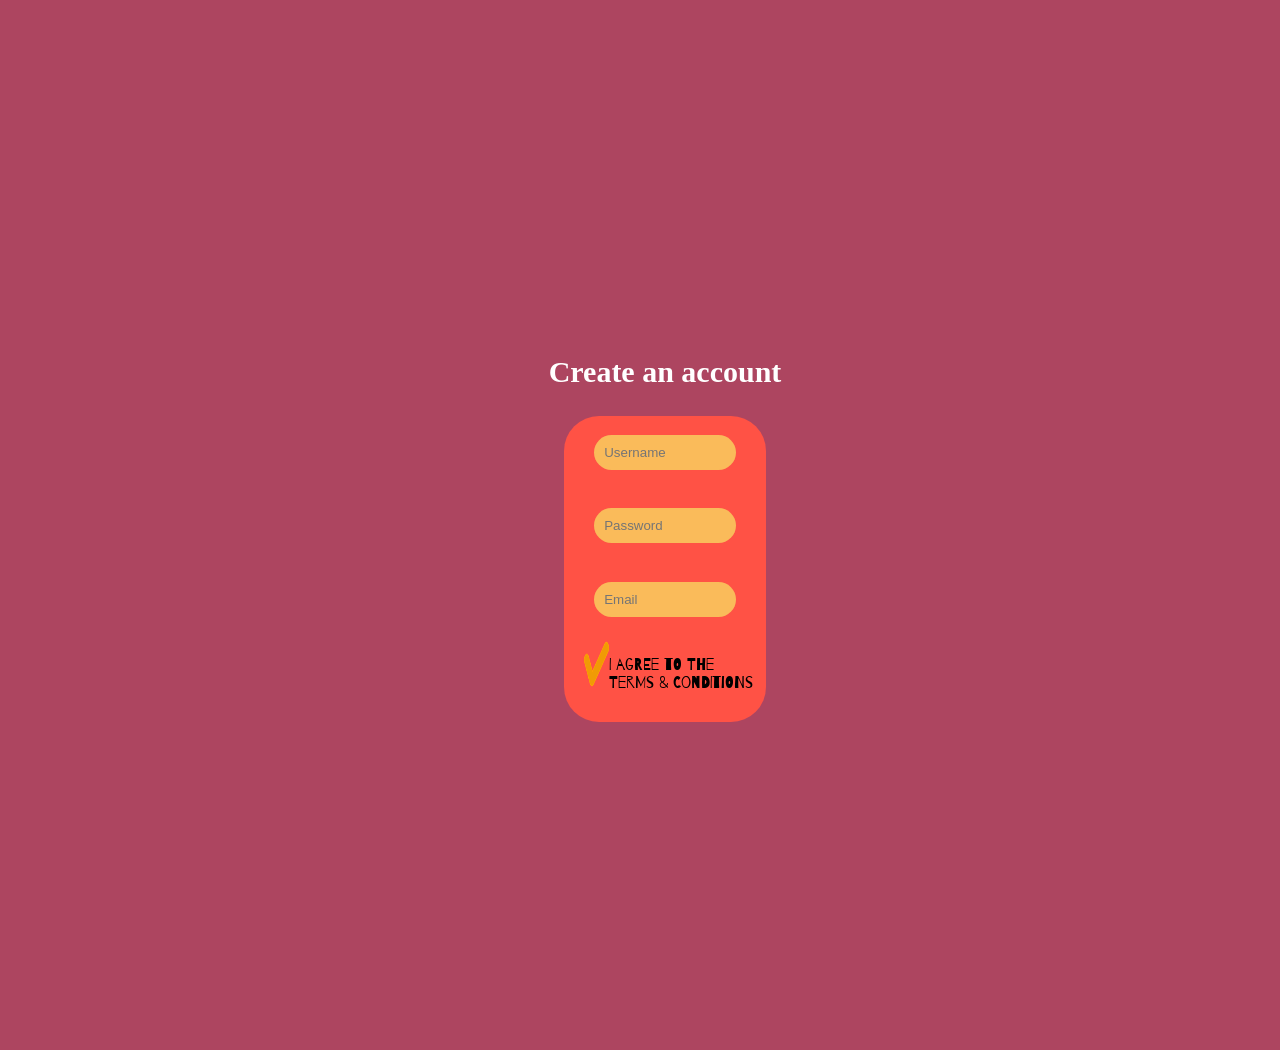
<file: account-page.html>
<!DOCTYPE html>
<html lang="en" dir="ltr">

<head>
    <meta charset="utf-8">
    <meta name="viewport" content="width=device-width, initial-scale=1.0">
    <link rel="stylesheet" href="resources/css/account-style.css">
    <link rel="preconnect" href="https://fonts.googleapis.com">
    <link rel="preconnect" href="https://fonts.gstatic.com" crossorigin>
    <link href="https://fonts.googleapis.com/css2?family=Barrio&display=swap" rel="stylesheet">
    <title>Wild Fried Clicker</title>
</head>

<body>

    <div class="exit-button-account">
        <a href="settings.html"><input type="image" name="button" src="resources/images/1EXIT CROSS.png"></a>
      </div>

    <div class="accountPage">
        <div class="title">
            <h1>Create an account</h1>
        </div>

        <div class="form-container">
            <form class="form">
                <label for="fname"></label>
                <input type="text" placeholder="Username" id="fname" name="fname">

                <label for="fpassword"></label>
                <input type="text" placeholder="Password" id="fpassword" name="fpassword">

                <label for="femail"></label>
                <input type="email" placeholder="Email" id="femail" name="femail">
            </form>

            <div class="check-container">
                <div class="button-check">
                    <div id="check-button-empty">
                        <img id="check" src="resources/images/1CHECK.png" alt="check button">
                        <div class="agree-text">I agree to the Terms & Conditions</div>
                    </div>

                </div>
            </div>

        </div>










</body>

</html>
</file>
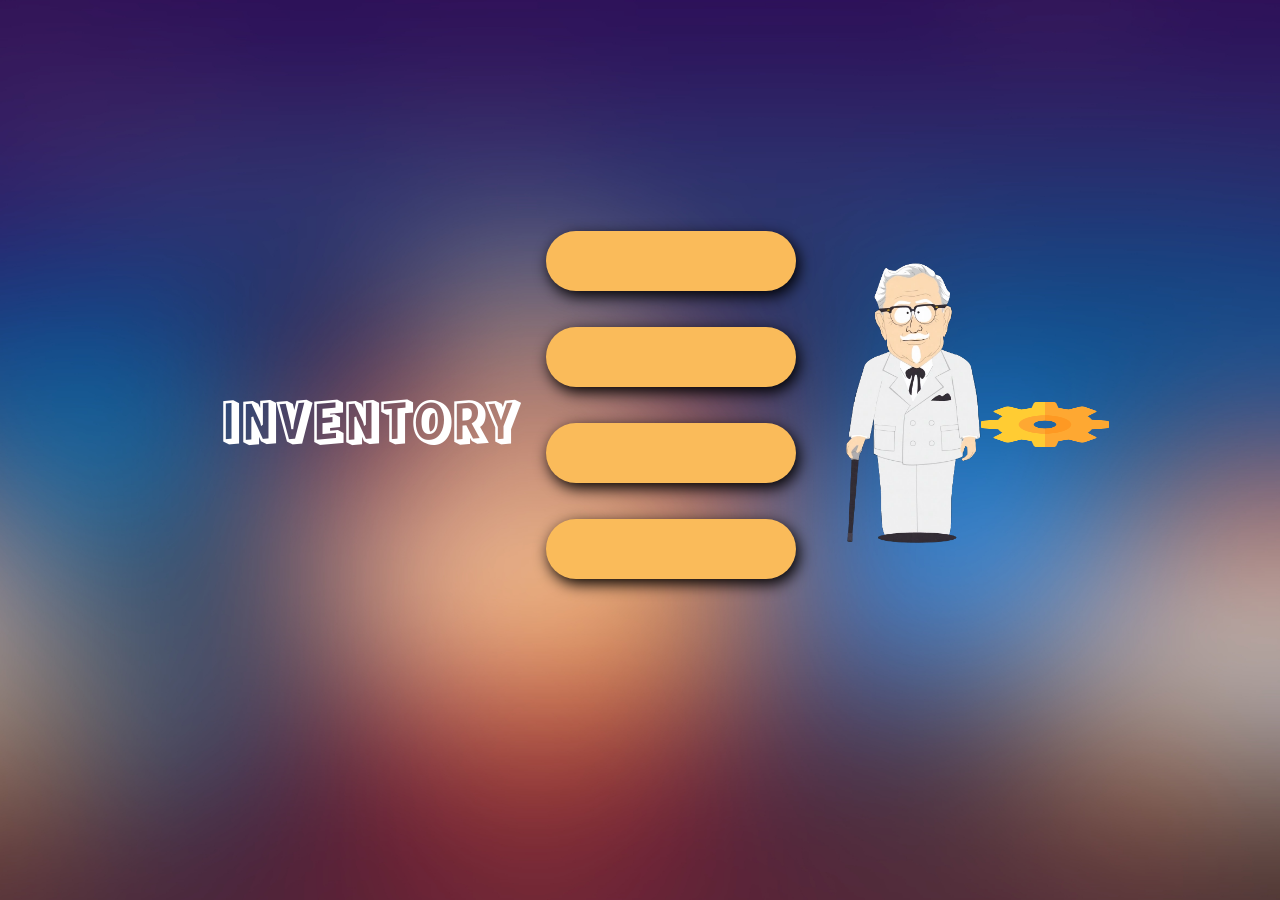
<file: inventory.html>
<!DOCTYPE html>
<html lang="en" dir="ltr">

<head>
  <meta charset="utf-8">
  <meta name="viewport" content="width=device-width, initial-scale=1.0">
  <link rel="stylesheet" href="resources/css/style.css">
  <link rel="preconnect" href="https://fonts.googleapis.com">
  <link rel="preconnect" href="https://fonts.gstatic.com" crossorigin>
  <link href="https://fonts.googleapis.com/css2?family=Barrio&display=swap" rel="stylesheet">
  <link rel="preconnect" href="https://fonts.googleapis.com">
  <link rel="preconnect" href="https://fonts.gstatic.com" crossorigin>
  <link href="https://fonts.googleapis.com/css2?family=Rampart+One&display=swap" rel="stylesheet">

  <title>Wild Fried Clicker</title>

</head>

<body>

  <div class="navigationButtonsMain">
    <a href="main.html"><input type="image" name="button" src="resources/images/arrow_left_right.png"></a>
  </div>

  <div class="title">
    <h1>INVENTORY</h1>
  </div>

  <div class="goods">
    <div class="row" class="inventoryRow" class="rowOne">
      <img id="faceOne" class="faceImg" style="opacity: 0" src="resources/images/photos/elea.png" alt="">
      <img id="faceTwo" class="faceImg" style="opacity: 0" src="resources/images/photos/benoit.png" alt="">
      <img id="faceThree" class="faceImg" style="opacity: 0" src="resources/images/photos/maxime.png" alt="">
    </div>
    <div class="row" class="inventoryRow" class="rowTwo">
      <img id="faceFour" class="faceImg" style="opacity: 0" src="resources/images/photos/pierre.png" alt="">
      <img id="faceFive" class="faceImg" style="opacity: 0" src="resources/images/photos/souhael.png" alt="">
      <img id="faceSix" class="faceImg" style="opacity: 0" src="resources/images/photos/olesia.png" alt="">
    </div>
    <div class="row" class="inventoryRow" class="rowFour">
      <img id="faceSeven" class="faceImg" style="opacity: 0" src="resources/images/photos/leticia.png" alt="">
      <img id="faceEight" class="faceImg" style="opacity: 0" src="resources/images/photos/emillie.png" alt="">
      <img class="faceImg" style="opacity: 0" src="resources/images/photos/olesia.png" alt="">
    </div>
    <div class="row" class="inventoryRow" class="rowTwo">
      <img class="faceImg" style="opacity: 0" src="resources/images/photos/pierre.png" alt="">
      <img class="faceImg" style="opacity: 0" src="resources/images/photos/souhael.png" alt="">
      <img class="faceImg" style="opacity: 0" src="resources/images/photos/olesia.png" alt="">
    </div>
  </div>

  <div class="colonel">

    <img name="colonel" class="colonelImg" src="resources/images/colonel.webp" onclick="play()">

    <a href="settings.html"><img name="Setting" class="setting" src="resources/images/1SETTINGS.png"></a>
  </div>

  <script src="resources/js/inventory/function.js"></script>

</body>

</html>
</file>
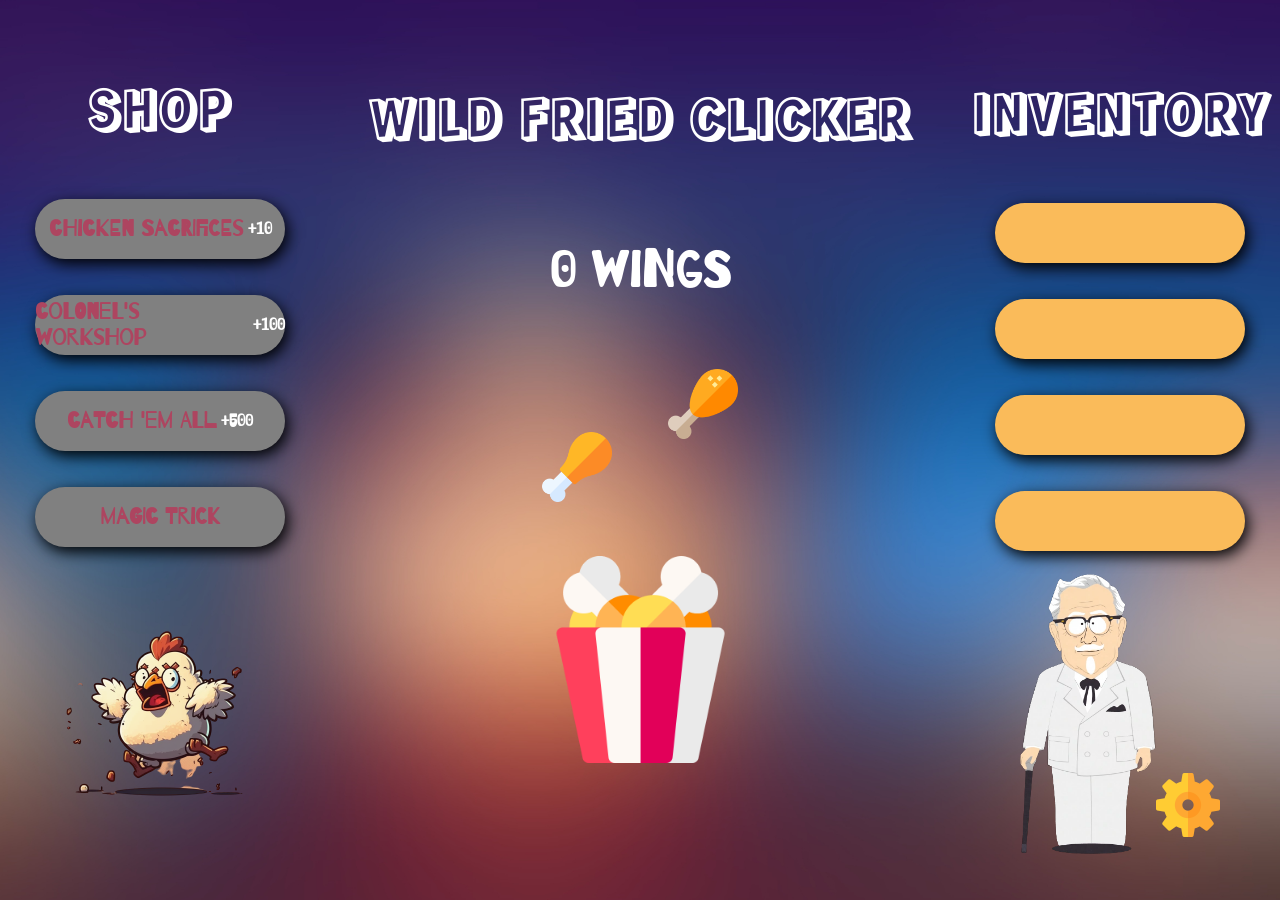
<file: main.html>
<!DOCTYPE html>
<html lang="en" dir="ltr">

<head>
  <meta charset="utf-8">
  <meta name="viewport" content="width=device-width, initial-scale=1.0">
  <link rel="stylesheet" href="resources/css/style.css">
  <link rel="preconnect" href="https://fonts.googleapis.com">
  <link rel="preconnect" href="https://fonts.gstatic.com" crossorigin>
  <link href="https://fonts.googleapis.com/css2?family=Barrio&display=swap" rel="stylesheet">
  <link rel="preconnect" href="https://fonts.googleapis.com">
  <link rel="preconnect" href="https://fonts.gstatic.com" crossorigin>
  <link href="https://fonts.googleapis.com/css2?family=Rampart+One&display=swap" rel="stylesheet">
  <title>Wild Fried Clicker</title>

</head>

<body>

  <div class="mainAndShop">

    <div class="mainPage" id="mainPage">

      <div class="navigationButtonsMain">
        <a href="shop.html"><input type="image" name="button" id="shopButton" src="resources/images/1BASKET.png"></a>
        <a href="inventory.html"><input type="image" name="button" id="invButton1" src="resources/images/1MONEY BAG.png"></a>
      </div>

      <div class="title">
        <h1 class="laptopTitleWFC">WILD FRIED CLICKER</h1>
      </div>

      <div class="wingsNumber">
        <h2 class="wingsNumber"><span id="wings_counter"></span> wings</h2>
      </div>

      <div class="fallingImages">
        <h3 class="firstPlusOne" id="firstPlus">🦴</h3>
        <img name="firstWing" src="resources/images/1tender.png" alt="tender">
        <h3 class="secondPlusOne" id="secondPlus">🦴</h3>
        <img name="secondWing" src="resources/images/1TENDER (1).png" alt="">
        <h3 class="thirdPlusOne" id="thirdPlus">🦴</h3>
      </div>

      <div class="bucket">
        <input id="bucket" type="image" name="bucket" src="resources/images/1BUCKET.png" alt="bucket">
      </div>

    </div>


    <div class="shopPage" id="shopPage">

      <div class="navigationButtonsMain">
        <a href="main.html"><input type="image" name="button" id="mainButton1" src="resources/images/gold.png"></a>
      </div>

      <div class="title">
        <h1>SHOP</h1>
      </div>

      <div class="goods">
        <div class="row" class="rowOne" id="facebookStr" name="shopRow">
          <h2 id="textGoods">chicken sacrifices</h2><h4>+10</h4>
        </div>
        <div class="row" class="rowTwo" id="twitterStr" name="shopRow">
          <h2 id="textGoods">colonel's workshop</h2><h4>+100</h4>
        </div>
        <div class="row" class="rowThree" id="uberEatsStr" name="shopRow">
          <h2 id="textGoods">catch 'em all</h2><h4>+500</h4>
        </div>
        <div class="row" class="rowFour" id="quizzStr" name="shopRow">
          <h2 id="textGoods">magic trick</h2>
        </div>
      </div>

      <div class="chicken">
        <img class="chicken" name="chickenImg" src="resources/images/chicken.png">
      </div>

    </div>

  </div>

  <div class="inventoryPage" id="inventoryPage">
    <div class="navigationButtonsMain">
      <a href="main.html"><input type="image" name="button" id="mainButton2" src="resources/images/gold.png"></a>
    </div>

    <div class="title">
      <h1>INVENTORY</h1>
    </div>

    <div class="goods">
      <div class="row" class="inventoryRow" class="rowOne">
        <img id="faceOne" class="faceImg" style="opacity: 0" src="resources/images/photos/elea.png" alt="">
        <img id="faceTwo" class="faceImg" style="opacity: 0" src="resources/images/photos/benoit.png" alt="">
        <img id="faceThree" class="faceImg" style="opacity: 0" src="resources/images/photos/maxime.png" alt="">
      </div>
      <div class="row" class="inventoryRow" class="rowTwo">
        <img id="faceFour" class="faceImg" style="opacity: 0" src="resources/images/photos/pierre.png" alt="">
        <img id="faceFive" class="faceImg" style="opacity: 0" src="resources/images/photos/souhael.png" alt="">
        <img id="faceSix" class="faceImg" style="opacity: 0" src="resources/images/photos/olesia.png" alt="">
      </div>
      <div class="row" class="inventoryRow" class="rowFour">
        <img id="faceSeven" class="faceImg" style="opacity: 0" src="resources/images/photos/leticia.png" alt="">
        <img id="faceEight" class="faceImg" style="opacity: 0" src="resources/images/photos/emillie.png" alt="">
        <img class="faceImg" style="opacity: 0" src="resources/images/photos/olesia.png" alt="">
      </div>
      <div class="row" class="inventoryRow" class="rowTwo">
        <img class="faceImg" style="opacity: 0" src="resources/images/photos/pierre.png" alt="">
        <img class="faceImg" style="opacity: 0" src="resources/images/photos/souhael.png" alt="">
        <img class="faceImg" style="opacity: 0" src="resources/images/photos/olesia.png" alt="">
      </div>
    </div>

    <div class="colonel">
      <img id="colonel" name="colonel" src="resources/images/colonel.webp" onclick="play()">
      <a href="settings.html"><img name="settingsMain" src="resources/images/1SETTINGS.png"></a>
    </div>
  </div>


  <div class="settingsPage" id="settingsPage">
    <div class="navigationButtonsMain">
      <a href="inventory.html"><input type="image" name="button" id="invButton2" src="resources/images/gold.png"></a>
    </div>

    <div class="title">
      <h1>Settings</h1>
    </div>

    <div class="goods">
      <div class="row" class="rowOne">
        <h2>Profile</h2>
      </div>
      <div class="row" class="rowTwo">
        <h2>Sound</h2>
      </div>
      <div class="row" class="rowThree">
        <h2>Notifications</h2>
      </div>
      <div class="row" class="rowFour">
        <h2>Credits</h2>
      </div>
    </div>

    <div class="chicken">
      <img name="chickenImg" src="resources/images/chicken.png">
    </div>
  </div>


  <script src="resources/js/main/gatherDom.js"></script>
  <script src="resources/js/main/variables.js"></script>
  <script src="resources/js/main/function.js"></script>
  <script src="resources/js/main/buttonAssociations.js"></script>
  <script src="resources/js/main/gameloop.js"></script>
  <script src="resources/js/main/animations.js"></script>


</body>

</html>
</file>
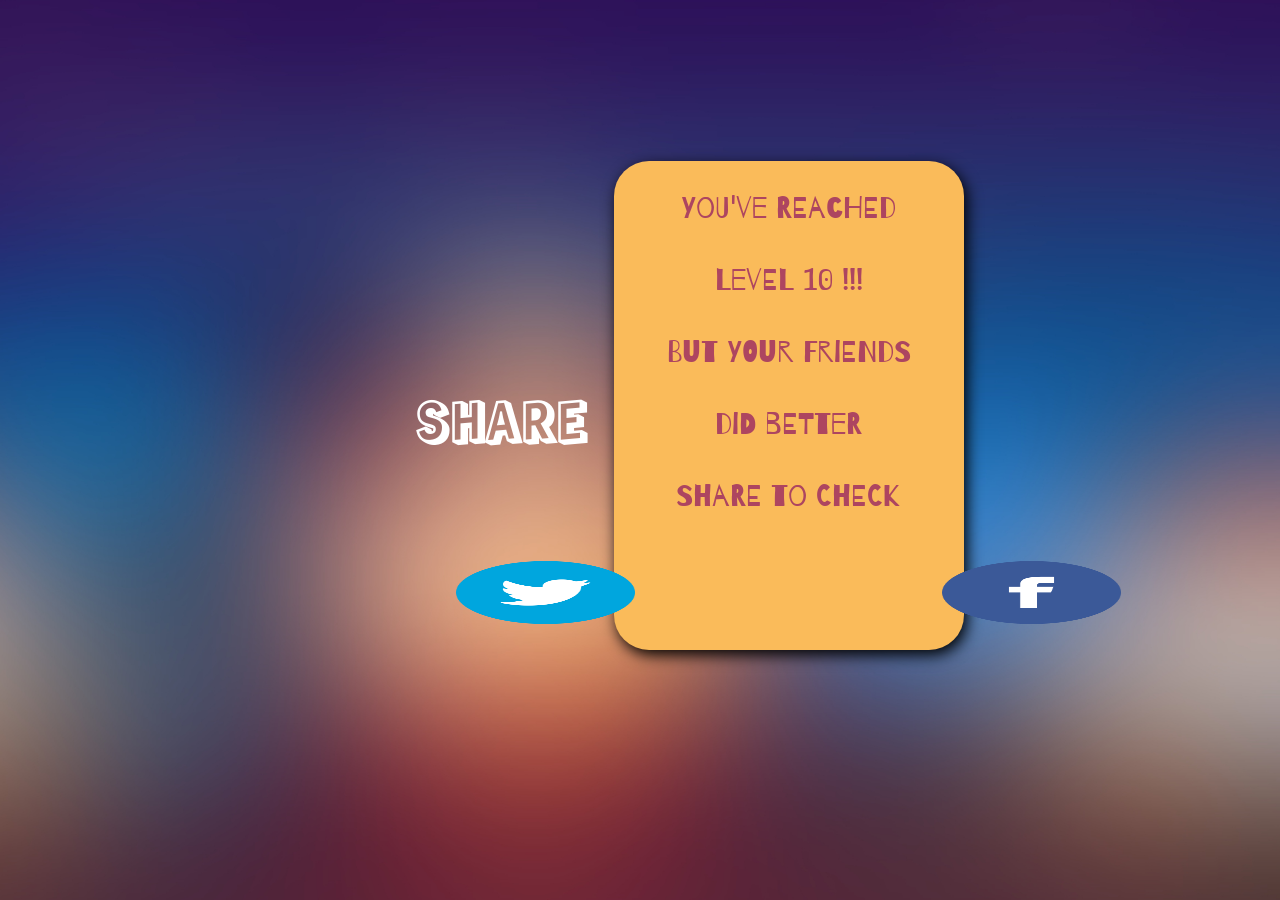
<file: share.html>
<!DOCTYPE html>
<html lang="en" dir="ltr">

<head>
  <meta charset="utf-8">
  <meta name="viewport" content="width=device-width, initial-scale=1.0">
  <link rel="stylesheet" href="resources/css/style.css">
  <link rel="preconnect" href="https://fonts.googleapis.com">
  <link rel="preconnect" href="https://fonts.gstatic.com" crossorigin>
  <link href="https://fonts.googleapis.com/css2?family=Barrio&display=swap" rel="stylesheet">
  <link rel="preconnect" href="https://fonts.googleapis.com">
  <link rel="preconnect" href="https://fonts.gstatic.com" crossorigin>
  <link href="https://fonts.googleapis.com/css2?family=Rampart+One&display=swap" rel="stylesheet">

  <title>Wild Fried Clicker</title>


</head>

<body>

  <div class="navigationButtonsMain">
    <a href="settings.html"><input type="image" name="button" src="resources/images/1EXIT CROSS.png"></a>
  </div>

  <div class="title">
    <h1>SHARE</h1>
  </div>

  <div class="goods">
    <div id="shareBox" class="row" class="rowOne">

       <p> You've reached </p>
       <p> Level 10 !!! </p>
       <p> But your friends </p>
       <p> did better </p>
       <p> Share to check </p>

       <div class="logoutButton">
         <a href = "https://www.twitter.com"><img id="twitter" name="twitter" src="resources/images/1LOGO TWITTER.png"></a>
         <a href = "https://www.facebook.com"><img id="faceBook" name="faceBook" src="resources/images/1LOGO FACEBOOK.png"></a>
       </div>

    </div>
  </div>




</body>

</html>
</file>
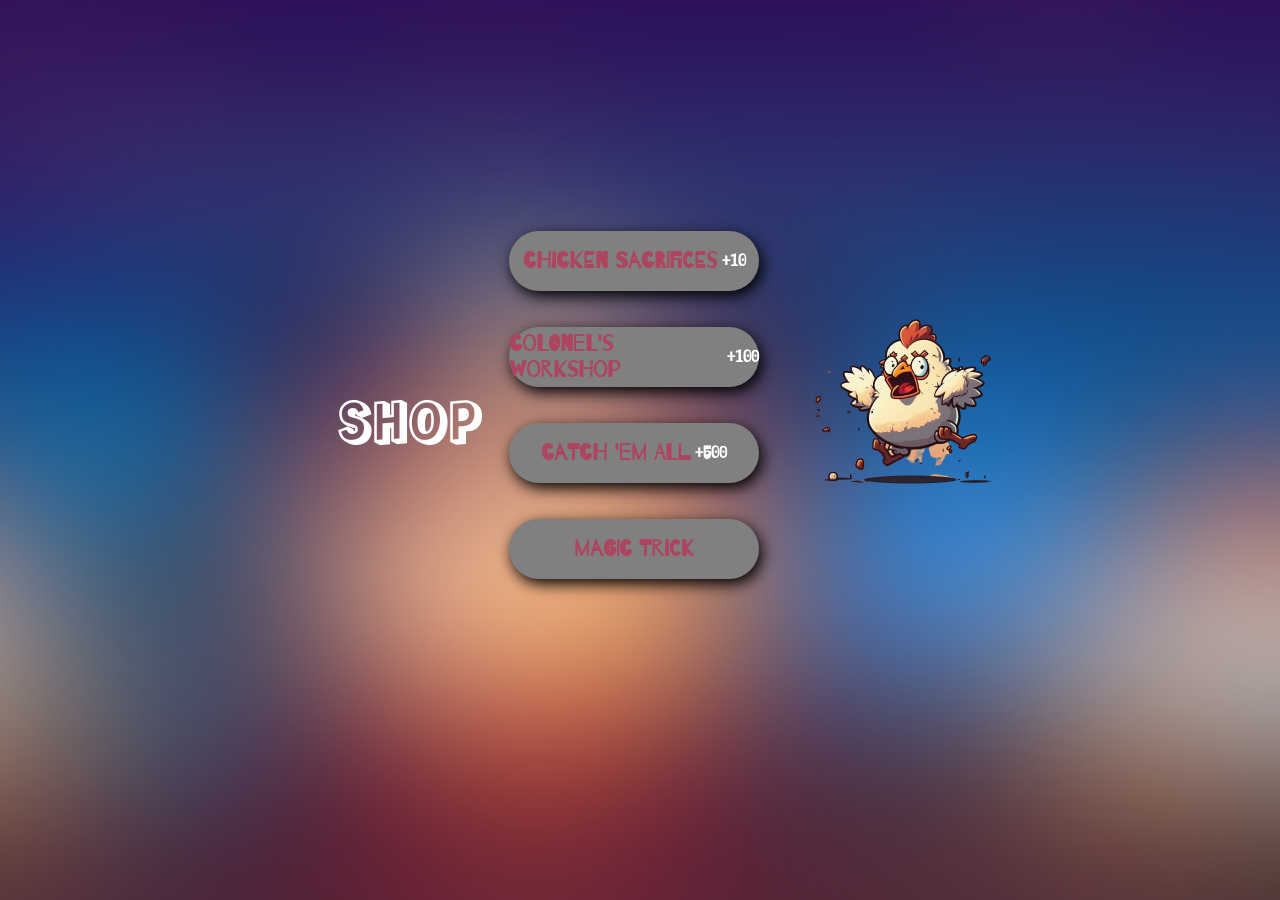
<file: shop.html>
<!DOCTYPE html>
<html lang="en" dir="ltr">

<head>
  <meta charset="utf-8">
  <meta name="viewport" content="width=device-width, initial-scale=1.0">
  <link rel="stylesheet" href="resources/css/style.css">
  <link rel="preconnect" href="https://fonts.googleapis.com">
  <link rel="preconnect" href="https://fonts.gstatic.com" crossorigin>
  <link href="https://fonts.googleapis.com/css2?family=Barrio&display=swap" rel="stylesheet">
  <link rel="preconnect" href="https://fonts.googleapis.com">
  <link rel="preconnect" href="https://fonts.gstatic.com" crossorigin>
  <link href="https://fonts.googleapis.com/css2?family=Rampart+One&display=swap" rel="stylesheet">
  <title>Wild Fried Clicker - Shop</title>
</head>

<body>

  <div class="arrow">
    <a href="main.html"><input type="image" name="button" id="mainButton1" src="resources/images/arrow_left_right.png"></a>
  </div>

  <div class="title">
    <h1>SHOP</h1>
  </div>

  <div class="goods">
    <div class="row" class="rowOne" id="facebookStr" name="shopRow">
      <h2 id="textGoods">chicken sacrifices</h2><h4>+10</h4>
    </div>
    <div class="row" class="rowTwo" id="twitterStr" name="shopRow">
      <h2 id="textGoods">colonel's workshop</h2><h4>+100</h4>
    </div>
    <div class="row" class="rowThree" id="uberEatsStr" name="shopRow">
      <h2 id="textGoods">catch 'em all</h2><h4>+500</h4>
    </div>
    <div class="row" class="rowFour" id="quizzStr" name="shopRow">
      <h2 id="textGoods">magic trick</h2>
    </div>
  </div>

  <div class="chicken">
    <img class="chicken" name="chickenImg" src="resources/images/chicken.png">
  </div>

  <script src="resources/js/shop/gatherDom.js"></script>
  <script src="resources/js/shop/variables.js"></script>
  <script src="resources/js/shop/function.js"></script>
  <script src="resources/js/shop/buttonAssociations.js"></script>

</body>

</html>
</file>
<file: resources/css/account-style.css>
/* VARIABLES */
:root {
    --backgroundLight: #0E9AA7;
    --backgroundClassic: #AD4560;
    --sectionColor: #FF5245;
    --accountSectionColor:#FF5245;
    --inputColor: #FABB5A;
    --textColor: #ffffff;
    --ptextColor: #ffffff;
    --ptextFont: 'Barrio', cursive;
    --textFont: 'Barrio', cursive;
    --title-Font: 'Rampart One', cursive;
    --h1Size: 35px;
    --h2Size: 30px;
}

/* COMMON STYLES */
* {
    padding: 0;
    margin: 0;
    box-sizing: border-box;
}

body {
    background-color: var(--backgroundClassic);
    margin: 75px 25px;
}

div.navigationButtonsMain {
    display: flex;
    justify-content: space-between;
    margin: 0 5vh 7vh 5vh;
}

input[name="button"],
input[name="button"] {
    width: 70px;
    height: auto;
}

h1 {
    color: var(--textColor);
    font-family: var(--textFont);
    font-size: var(--h1Size);
}

h2 {
    color: var(--textColor);
    font-family: var(--textFont);
    font-size: var(--h2Size);
}

div.title {
    display: flex;
    justify-content: center;
    margin: 5vh 5vh 3vh 5vh;
}

div.goods {
    display: flex;
    justify-content: center;
    align-items: center;
    flex-direction: column;
}

div.row {
    background-color: var(--sectionColor);
    width: 350px;
    height: 100px;
    border-radius: 35px;
    display: flex;
    justify-content: center;
    align-items: center;
    margin: auto auto 2vh auto;
}

img[name="chickenImg"] {
    height: 200px;
    width: auto;
}

/* MAIN STYLES */
div.mainPage {
    background-color: var(--backgroundLight);
    width: 100vw;
    height: 100vh;
}

div.wingsNumber {
    display: flex;
    justify-content: center;
}

div.fallingImages {
    display: flex;
    justify-content: center;
    margin: 10vh 5vh 10vh 5vh;
}

img[name="firstWing"] {
    height: 100px;
    width: auto;
    opacity: 0;
}

img[name="secondWing"] {
    height: 100px;
    width: auto;
}

.bucket {
    display: flex;
    justify-content: center;
    height: 25vh;
}

/* SHOP STYLES */
div.shopChicken {
    display: flex;
    justify-content: flex-end;
}

/* INVENTORY STYLES */
img.faceImg {
    height: 80px;
    width: auto;
}

div.colonel {
    display: flex;
    justify-content: center;
}

img[name="colonel"] {
    height: 200px;
    width: auto;
}

/* SETTINGS STYLES */





/* ACCOUNT STYLES */


.exit-account {
   display: flex;
   width:100%;
   margin-left:auto;
   margin-right:auto;
   margin-top:5vh;
   margin-bottom: 7vh;

}

#exit-account {
    margin-left: 35px;
}


div.title {
    display: flex;
    justify-content: center;
    margin: 5vh 1vh 3vh 1vh;

}



h1 {
    font-family: var(--title-Font);
    font-size: 34px;
}

.form-container {
    background-color:var(--accountSectionColor);
    display: flex;
    flex-direction: column;
    justify-content: center;
    width: 70%;
    border-radius: 35px;
    margin: auto auto 2vh auto;

}

.form {
    display: flex;
    flex-direction: column;
    justify-content: center;
    color: var(--textColor);

    height: 220px;
}

.label {
    display: flex;
    justify-content: center;
}

input {
    background-color: var(--inputColor);
    border: none;
    border-radius: 35px;
    padding: 10px;
    margin: 10px;
    width: 70%;
    margin: auto;
}

.check-container {
    display: flex;
    align-items:center;
    justify-content: center;
    margin:auto;
    width:90%;
}


.agree-text {
    padding-top:20px;
    margin:auto;
    font-family: var(--ptextFont);

}

p {
    font-size: 13px;
    color: var(--ptextColor);
    font-family: var(--ptextFont);

}

.button-check {
    display: flex;
    margin-left: 10px;
    margin-bottom: 30px;
}

#check-button-empty{
  display: flex;
}

#check {
    width: 25px;
    opacity: 100;

} 

.or-container {
    display: flex;
    justify-content: center;
}

.account-logos {
    display: flex;
    align-items: center;
    justify-content: space-evenly;

    width: 280px;
    margin: auto;
    margin-top: 20px;
    margin-bottom: 20px;
}

#logo-facebook-account {
    width: 60px;
}

#logo-twitter-account {
    width: 60px;
}





/* LAPTOP MEDIA QUERY */

@media screen and (min-width: 1200px) {

    body {
        display: flex;
        align-items: center;
        justify-content: center;
        width: 100vw;
        height: 100vh;
    }

    h1.laptopTitleWFC {
        margin: 5vh auto;
        font-size: 60px;
    }

    h1 {
        font-size: 30px;
    }

    h2 {
        font-size: 30px;
    }

    div.mainAndShop {
        display: flex;
        width: 75vw;
        height: 100vh;
        align-items: center;
        justify-content: center;
        flex-direction: row-reverse;
    }

    div.mainPage {
        width: 50vw;
        height: 100vh;
    }

    div.shopPage {
        width: 25vw;
        height: 100vh;
    }

    div.inventoryPage {
        width: 25vw;
        height: 100vh;
    }

    div.settingsPage {
        display: none;
    }

    div.bucket {
        display: flex;
        justify-content: center;
        height: 30vh;
    }

    div.row {
        width: 250px;
        height: 70px;
        margin: auto auto 2vh auto;
    }

    input[name="button"] {
        display: none;
    }

    img[name="firstWing"] {
        height: 120px;
        width: auto;
        opacity: 0;
    }

    img[name="chickenImg"] {
        height: 150px;
        width: auto;
        margin: 30px;
    }

    img[name="colonel"] {
        height: 160px;
        width: auto;
    }
}

img.faceImg {
    height: 60px;
    width: auto;
}












/* ANIMATION */
@keyframes shake {
    0% {
        transform: translate(1px, 1px) rotate(0deg);
    }

    10% {
        transform: translate(-1px, -2px) rotate(-3deg);
    }

    20% {
        transform: translate(-3px, 0px) rotate(3deg);
    }

    30% {
        transform: translate(3px, 2px) rotate(-3deg);
    }

    40% {
        transform: translate(1px, -1px) rotate(3deg);
    }

    50% {
        transform: translate(-1px, 2px) rotate(-3deg);
    }

    60% {
        transform: translate(-3px, 1px) rotate(3deg);
    }

    70% {
        transform: translate(3px, 1px) rotate(-3deg);
    }

    80% {
        transform: translate(-1px, -1px) rotate(3deg);
    }

    90% {
        transform: translate(1px, 2px) rotate(0deg);
    }

    100% {
        transform: translate(1px, -2px) rotate(-3deg);
    }
}

input[name="bucket"] {
    animation: shake;
    animation-duration: 0.60s;
    animation-iteration-count: 4;
}

input[name="bucket"]:hover {
    animation: shake;
    animation-duration: 0.60s;
    animation-iteration-count: infinite;
}
</file>
<file: resources/css/style.css>
/* VARIABLES */
:root {
  --numberColor: #AD4560;
  --rowColor: #FABB5A;
  --textColor: white;
  /* TEXT */
  --title-Font: 'Rampart One', cursive;
  --text-Font: 'Barrio', cursive;
  --h1Size: 30px;
  --h2Size: 30px;
}

/* COMMON STYLES */
* {
  padding: 0;
  margin: 0;
  box-sizing: border-box;
}

body {
  background: url("cafeBlur.jpg") no-repeat center center fixed;
  -webkit-background-size: cover;
  -moz-background-size: cover;
  -o-background-size: cover;
  background-size: cover;
}

div.navigationButtonsMain {
  display: flex;
  justify-content: space-between;
  margin: 3vh 5vh 4vh 3vh;
}

.arrow {
  transform: rotate(180deg);
  align-items: flex-end;
  margin: 3vh 5vh 4vh 5vh;
}

input[name="button"],
input[name="button"] {
  width: 70px;
  height: auto;
}

h1 {
  color: var(--textColor);
  font-family: var(--title-Font);
  font-size: var(--h1Size);
  margin: 40px auto 10px auto;
}

h2 {
  color: var(--textColor);
  font-family: var(--text-Font);
  font-size: var(--h2Size);
}

h3 {
  color: var(--textColor);
  font-family: var(--text-Font);
  font-size: 45px;
}

h4 {
  margin-left: 5px;
  color: var(--textColor);
}

div.title {
  display: flex;
  justify-content: center;
  margin: 3vh 3vh 3vh 3vh;
}

div.goods {
  display: flex;
  justify-content: center;
  align-items: center;
  flex-direction: column;
  font-family: var(--text-Font);
}

div.goods h2 {
  color: var(--numberColor);
}

div.row {
  background-color: var(--rowColor);
  width: 350px;
  height: 100px;
  border-radius: 35px;
  display: flex;
  justify-content: center;
  align-items: center;
  margin: auto auto 2vh auto;
  box-shadow: 3px 5px 3px black;
}

div.row:hover {
  box-shadow: 5px 5px 7px black;
  border: 2px;
  border-color: crimson;
}

img[name="chickenImg"] {
  height: 200px;
  width: auto;
}

#logout {
  width: 15%;
  margin-top: 10%;
}

div.logout {
  display: flex;
  justify-content: center;
  align-items: center;
}

/* FIRST PAGE STYLES */
.firstPage {
  background: url("cafe.jpg") no-repeat center center fixed;
  -webkit-background-size: cover;
  -moz-background-size: cover;
  -o-background-size: cover;
  background-size: cover;
}

a:link {
  text-decoration: none;
}

.firstPageH2 {
  color: white;
  font-size: 5vh;
}

.firstPageDiv {
  background-color: var(--numberColor);
  border-radius: 35px;
  width: 70vw;
  height: 10vh;
  display: flex;
  align-items: center;
  justify-content: center;
  margin: 16vh auto auto auto;
  box-shadow: white 0px 22px 70px 4px;
}

.firstPageButton {
  width: 5vw;
}

/* MAIN STYLES */
div.wingsNumber {
  display: flex;
  justify-content: center;
  border-radius: 35px;
}

div.fallingImages {
  display: flex;
  justify-content: center;
  margin: 10vh auto auto auto;
}

img[name="firstWing"] {
  height: 70px;
  width: auto;
  margin: 7vh 0 5vh 0;
}

img[name="secondWing"] {
  height: 70px;
  width: auto;
}

.firstPlusOne {
  margin: 5vh 0 0 0;
  opacity: 0;
}

.secondPlusOne {
  opacity: 0;
}

.thirdPlusOne {
  margin: 10vh 0 0 0;
  opacity: 0;
}

.bucket {
  display: flex;
  justify-content: center;
  height: 20vh;
}

/* SHOP STYLES */
div.shopChicken {
  display: flex;
  justify-content: flex-end;
}

div[name="shopRow"]{
  background-color: grey;
}

div[name="shopRowV"]{
  background-color: var(--rowColor);
}

#textGoods{
  font-size: 2.5vh;
}


/* 
#quizzStr {
  opacity: 0;
} */

/* INVENTORY STYLES */
img.faceImg {
  height: 80px;
  width: auto;
}

/* 
#faceOne {
  opacity: 0;
}

#faceTwo {
  opacity: 0;
}

#faceThree {
  opacity: 0;
}

#faceFour {
  opacity: 0;
}

#faceFive {
  opacity: 0;
}

#faceSix {
  opacity: 0;
}

#faceSeven {
  opacity: 0;
}

#faceEight {
  opacity: 0;
} */

div.colonel {
  display: flex;
  justify-content: space-around;
  align-items: center;
  margin: auto auto 15px 30%;
}

img[name="colonel"] {
  height: 200px;
  width: auto;
}

img.setting {
  display: flex;
  margin-top: 30%;
  width: 10vw;
  height: 5vh;
}

/* SETTINGS STYLES */
div.shopPage,
div.settingsPage,
div.inventoryPage {
  display: none;
}

img[name="settingsMain"] {
  width: 5vw;
  margin-top: 20vh;
}

/* SHARE STYLES */
#shareBox {
  display: flex;
  flex-direction: column;
  justify-content: center;
  height: auto;
  width: 350px;
  padding: 22px;
  gap: 30px;
}

#shareBox p {
  color: var(--numberColor);
  font-size: var(--h2Size);
  display: flex;
  flex-wrap: wrap;
  margin-top: 1vh;
}

.logoutButton {
  width: 100vw;
  display: flex;
  justify-content: space-evenly;
  margin-top: 2vh;
}

#twitter {
  height: 7vh;
  width: 14vw;
}

#faceBook {
  height: 7vh;
  width: 14vw;
}

/* ANIMATION */
/* HEART BEAT */


@-webkit-keyframes heartBeatPhoto {
  0% {
    transform: scale(1);
  }

  14% {
    transform: scale(3);
  }

  28% {
    transform: scale(1);
  }

  42% {
    transform: scale(3);
  }

  70% {
    transform: scale(1);
  }
}

@keyframes heartBeatPhoto {
  0% {
    transform: scale(1);
  }

  14% {
    transform: scale(3);
  }

  28% {
    transform: scale(1);
  }

  42% {
    transform: scale(3);
  }

  70% {
    transform: scale(1);
  }
}


.heartBeat {
  -webkit-animation: heartBeatPhoto 2s;
  animation: heartBeatPhoto 2s;
}

@-webkit-keyframes heartBeat {
  0% {
    transform: scale(1);
  }

  14% {
    transform: scale(1.3);
  }

  28% {
    transform: scale(1);
  }

  42% {
    transform: scale(1.3);
  }

  70% {
    transform: scale(1);
  }
}

@keyframes heartBeat {
  0% {
    transform: scale(1);
  }

  14% {
    transform: scale(1.3);
  }

  28% {
    transform: scale(1);
  }

  42% {
    transform: scale(1.3);
  }

  70% {
    transform: scale(1);
  }
}


.firstPageDiv {
  -webkit-animation: heartBeat 1s;
  animation: heartBeat 1s;
  animation-iteration-count: infinite;
}

input[name="bucket"]:hover {
  -webkit-animation: heartBeat 0.8s;
  animation: heartBeat 0.8s;
  animation-iteration-count: infinite;
}

input[name="bucket"]:active {
  opacity: 0;
}

.wobble {
  -webkit-animation: heartBeat 0.8s;
  animation: heartBeat 0.8s;
}

div[name="shopRow"]:hover {
  -webkit-animation: wobble 0.8s;
  animation: heartBeat 0.8s;
  background-color: white;
}

/* WOBBLE */
@-webkit-keyframes wobble {
  0% {
    transform: translateZ(0);
  }

  15% {
    transform: translate3d(-25%, 0, 0) rotate(-5deg);
  }

  30% {
    transform: translate3d(20%, 0, 0) rotate(3deg);
  }

  45% {
    transform: translate3d(-15%, 0, 0) rotate(-3deg);
  }

  60% {
    transform: translate3d(10%, 0, 0) rotate(2deg);
  }

  75% {
    transform: translate3d(-5%, 0, 0) rotate(-1deg);
  }

  to {
    transform: translateZ(0);
  }
}

@keyframes wobble {
  0% {
    transform: translateZ(0);
  }

  15% {
    transform: translate3d(-25%, 0, 0) rotate(-5deg);
  }

  30% {
    transform: translate3d(20%, 0, 0) rotate(3deg);
  }

  45% {
    transform: translate3d(-15%, 0, 0) rotate(-3deg);
  }

  60% {
    transform: translate3d(10%, 0, 0) rotate(2deg);
  }

  75% {
    transform: translate3d(-5%, 0, 0) rotate(-1deg);
  }

  to {
    transform: translateZ(0);
  }
}

img[name="colonel"]:hover {
  -webkit-animation: wobble 0.8s;
  animation: wobble 0.8s;
  animation-iteration-count: infinite;
}

.wobble {
  -webkit-animation: wobble 0.8s;
  animation: wobble 0.8s;
  animation-iteration-count: 3;
}

/* BOUNCE */
@keyframes bounce {
  50% {
    transform: translate(0, 25px);
  }
}

img[name="firstWing"] {
  animation: bounce 3s ease-out infinite;
}

img[name="secondWing"] {
  animation: bounce 3s ease-out infinite;
}

/*BLINK*/
@keyframes blink {
  0% {
    opacity: 0;
  }

  50% {
    opacity: 1;
  }

  100% {
    opacity: 0;
  }
}

.blinked {
  animation: blink 1s;
}

/* LAPTOP MEDIA QUERY */
@media screen and (min-width: 1200px) {
  .firstPageDiv {
    width: 20vw;
  }

  body {
    display: flex;
    align-items: center;
    justify-content: center;
    width: 100vw;
    height: 90vh;
  }

  h1.laptopTitleWFC {
    margin: 7vh auto;
    font-size: 50px;
  }

  h1 {
    color: var(--textColor);
    font-family: var(--title-Font);
    font-size: 50px;
  }

  h2 {
    font-size: 30px;
  }

  h2.wingsNumber {
    font-size: 50px;
  }

  div.mainAndShop {
    display: flex;
    width: 75vw;
    height: 100vh;
    justify-content: center;
    flex-direction: row-reverse;
  }

  div.mainPage {
    width: 50vw;
    height: 100vh;
  }

  div.shopPage {
    display: flex;
    justify-content: center;
    align-items: center;
    flex-direction: column;
    width: 25vw;
    height: 100vh;
  }

  div.inventoryPage {
    display: flex;
    justify-content: center;
    align-items: center;
    flex-direction: column;
    width: 25vw;
    height: 100vh;
  }

  div.settingsPage {
    display: none;
  }

  div.bucket {
    display: flex;
    justify-content: center;
    height: 23vh;
    margin: 1vh auto 10vh auto;
  }

  div.row {
    width: 250px;
    height: 60px;
    margin: 2vh auto 2vh auto;
    box-shadow: 3px 5px 15px black;
  }

  div.colonel {
    margin: auto 50px;
  }

  div.fallingImages {
    margin: 70px 50px auto 50px;
  }

  input[name="button"] {
    display: none;
  }

  img[name="firstWing"] {
    height: 70px;
    width: auto;
  }

  img[name="secondWing"] {
    height: 70px;
    width: auto;
  }

  img[name="chickenImg"] {
    height: 250px;
    width: auto;
    margin: 25px;
  }

  img[name="colonel"] {
    height: 280px;
    width: auto;
    margin: 5px auto 10px auto;
  }

  img.faceImg {
    height: 50px;
    width: 50px;
    margin: auto 10px;
  }
}
</file>
